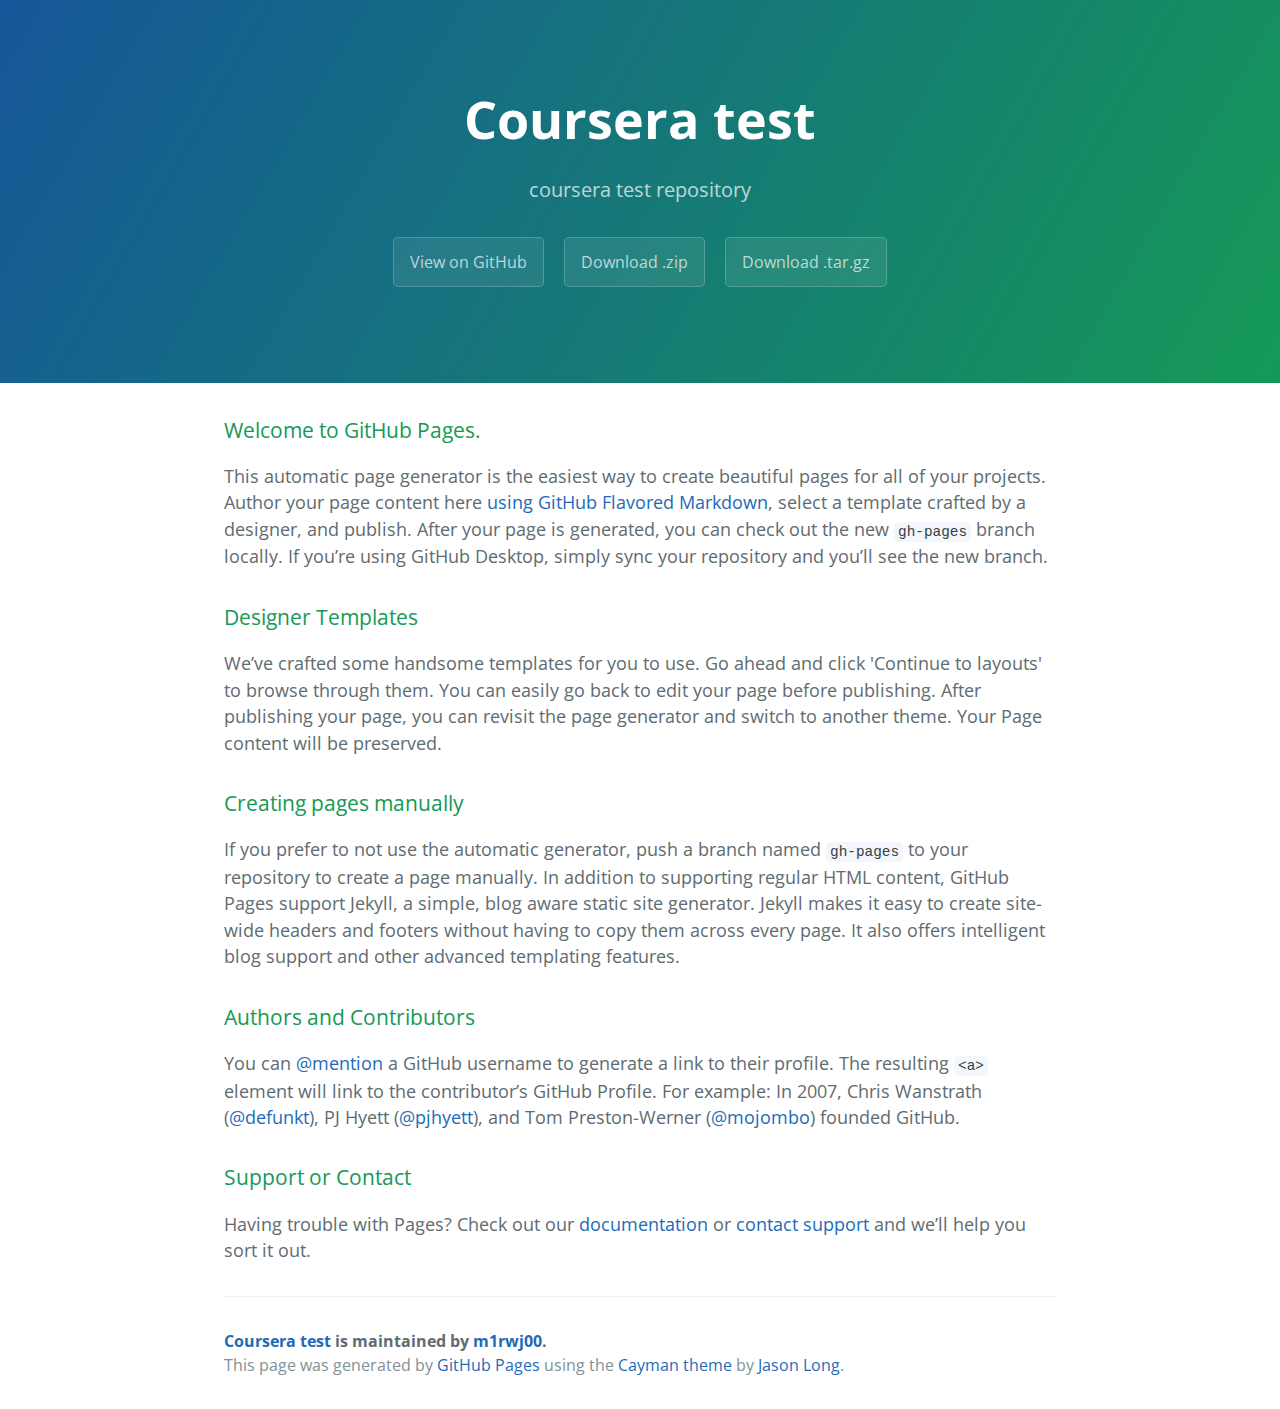
<file: index.html>
<!DOCTYPE html>
<html lang="en-us">
  <head>
    <meta charset="UTF-8">
    <title>Coursera test by m1rwj00</title>
    <meta name="viewport" content="width=device-width, initial-scale=1">
    <link rel="stylesheet" type="text/css" href="stylesheets/normalize.css" media="screen">
    <link href='https://fonts.googleapis.com/css?family=Open+Sans:400,700' rel='stylesheet' type='text/css'>
    <link rel="stylesheet" type="text/css" href="stylesheets/stylesheet.css" media="screen">
    <link rel="stylesheet" type="text/css" href="stylesheets/github-light.css" media="screen">
  </head>
  <body>
    <section class="page-header">
      <h1 class="project-name">Coursera test</h1>
      <h2 class="project-tagline">coursera test repository</h2>
      <a href="https://github.com/m1rwj00/coursera_test" class="btn">View on GitHub</a>
      <a href="https://github.com/m1rwj00/coursera_test/zipball/master" class="btn">Download .zip</a>
      <a href="https://github.com/m1rwj00/coursera_test/tarball/master" class="btn">Download .tar.gz</a>
    </section>

    <section class="main-content">
      <h3>
<a id="welcome-to-github-pages" class="anchor" href="#welcome-to-github-pages" aria-hidden="true"><span aria-hidden="true" class="octicon octicon-link"></span></a>Welcome to GitHub Pages.</h3>

<p>This automatic page generator is the easiest way to create beautiful pages for all of your projects. Author your page content here <a href="https://guides.github.com/features/mastering-markdown/">using GitHub Flavored Markdown</a>, select a template crafted by a designer, and publish. After your page is generated, you can check out the new <code>gh-pages</code> branch locally. If you’re using GitHub Desktop, simply sync your repository and you’ll see the new branch.</p>

<h3>
<a id="designer-templates" class="anchor" href="#designer-templates" aria-hidden="true"><span aria-hidden="true" class="octicon octicon-link"></span></a>Designer Templates</h3>

<p>We’ve crafted some handsome templates for you to use. Go ahead and click 'Continue to layouts' to browse through them. You can easily go back to edit your page before publishing. After publishing your page, you can revisit the page generator and switch to another theme. Your Page content will be preserved.</p>

<h3>
<a id="creating-pages-manually" class="anchor" href="#creating-pages-manually" aria-hidden="true"><span aria-hidden="true" class="octicon octicon-link"></span></a>Creating pages manually</h3>

<p>If you prefer to not use the automatic generator, push a branch named <code>gh-pages</code> to your repository to create a page manually. In addition to supporting regular HTML content, GitHub Pages support Jekyll, a simple, blog aware static site generator. Jekyll makes it easy to create site-wide headers and footers without having to copy them across every page. It also offers intelligent blog support and other advanced templating features.</p>

<h3>
<a id="authors-and-contributors" class="anchor" href="#authors-and-contributors" aria-hidden="true"><span aria-hidden="true" class="octicon octicon-link"></span></a>Authors and Contributors</h3>

<p>You can <a href="https://help.github.com/articles/basic-writing-and-formatting-syntax/#mentioning-users-and-teams" class="user-mention">@mention</a> a GitHub username to generate a link to their profile. The resulting <code>&lt;a&gt;</code> element will link to the contributor’s GitHub Profile. For example: In 2007, Chris Wanstrath (<a href="https://github.com/defunkt" class="user-mention">@defunkt</a>), PJ Hyett (<a href="https://github.com/pjhyett" class="user-mention">@pjhyett</a>), and Tom Preston-Werner (<a href="https://github.com/mojombo" class="user-mention">@mojombo</a>) founded GitHub.</p>

<h3>
<a id="support-or-contact" class="anchor" href="#support-or-contact" aria-hidden="true"><span aria-hidden="true" class="octicon octicon-link"></span></a>Support or Contact</h3>

<p>Having trouble with Pages? Check out our <a href="https://help.github.com/pages">documentation</a> or <a href="https://github.com/contact">contact support</a> and we’ll help you sort it out.</p>

      <footer class="site-footer">
        <span class="site-footer-owner"><a href="https://github.com/m1rwj00/coursera_test">Coursera test</a> is maintained by <a href="https://github.com/m1rwj00">m1rwj00</a>.</span>

        <span class="site-footer-credits">This page was generated by <a href="https://pages.github.com">GitHub Pages</a> using the <a href="https://github.com/jasonlong/cayman-theme">Cayman theme</a> by <a href="https://twitter.com/jasonlong">Jason Long</a>.</span>
      </footer>

    </section>

  
  </body>
</html>
</file>
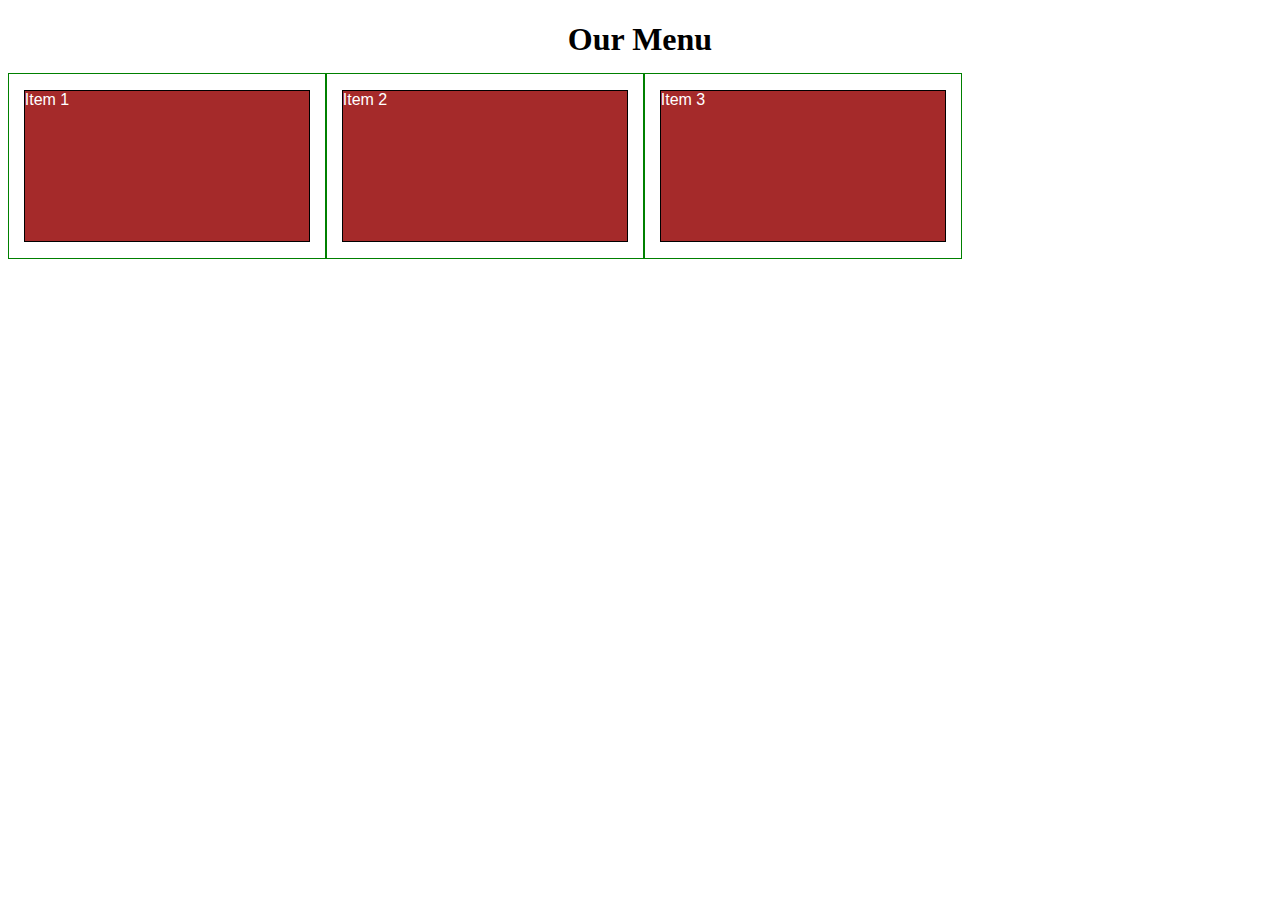
<file: site/mod2_sol/index.html>
<!DOCTYPE html>
<html>
<head>
<meta charset="utf-8">
<title>Module 2 HW</title>
<link rel="stylesheet" href="css/style.css">
</head>
<body>
<h1>Our Menu</h1>
<div class="row">
  <div class="col-lg-3 col-md-6"><p>Item 1</p></div>
  <div class="col-lg-3 col-md-6"><p>Item 2</p></div>
  <div class="col-lg-3 col-md-6"><p>Item 3</p></div>
</div>
</body>
</html>
</file>
<file: stylesheets/stylesheet.css>
* {
  box-sizing: border-box; }

body {
  padding: 0;
  margin: 0;
  font-family: "Open Sans", "Helvetica Neue", Helvetica, Arial, sans-serif;
  font-size: 16px;
  line-height: 1.5;
  color: #606c71; }

a {
  color: #1e6bb8;
  text-decoration: none; }
  a:hover {
    text-decoration: underline; }

.btn {
  display: inline-block;
  margin-bottom: 1rem;
  color: rgba(255, 255, 255, 0.7);
  background-color: rgba(255, 255, 255, 0.08);
  border-color: rgba(255, 255, 255, 0.2);
  border-style: solid;
  border-width: 1px;
  border-radius: 0.3rem;
  transition: color 0.2s, background-color 0.2s, border-color 0.2s; }
  .btn + .btn {
    margin-left: 1rem; }

.btn:hover {
  color: rgba(255, 255, 255, 0.8);
  text-decoration: none;
  background-color: rgba(255, 255, 255, 0.2);
  border-color: rgba(255, 255, 255, 0.3); }

@media screen and (min-width: 64em) {
  .btn {
    padding: 0.75rem 1rem; } }

@media screen and (min-width: 42em) and (max-width: 64em) {
  .btn {
    padding: 0.6rem 0.9rem;
    font-size: 0.9rem; } }

@media screen and (max-width: 42em) {
  .btn {
    display: block;
    width: 100%;
    padding: 0.75rem;
    font-size: 0.9rem; }
    .btn + .btn {
      margin-top: 1rem;
      margin-left: 0; } }

.page-header {
  color: #fff;
  text-align: center;
  background-color: #159957;
  background-image: linear-gradient(120deg, #155799, #159957); }

@media screen and (min-width: 64em) {
  .page-header {
    padding: 5rem 6rem; } }

@media screen and (min-width: 42em) and (max-width: 64em) {
  .page-header {
    padding: 3rem 4rem; } }

@media screen and (max-width: 42em) {
  .page-header {
    padding: 2rem 1rem; } }

.project-name {
  margin-top: 0;
  margin-bottom: 0.1rem; }

@media screen and (min-width: 64em) {
  .project-name {
    font-size: 3.25rem; } }

@media screen and (min-width: 42em) and (max-width: 64em) {
  .project-name {
    font-size: 2.25rem; } }

@media screen and (max-width: 42em) {
  .project-name {
    font-size: 1.75rem; } }

.project-tagline {
  margin-bottom: 2rem;
  font-weight: normal;
  opacity: 0.7; }

@media screen and (min-width: 64em) {
  .project-tagline {
    font-size: 1.25rem; } }

@media screen and (min-width: 42em) and (max-width: 64em) {
  .project-tagline {
    font-size: 1.15rem; } }

@media screen and (max-width: 42em) {
  .project-tagline {
    font-size: 1rem; } }

.main-content :first-child {
  margin-top: 0; }
.main-content img {
  max-width: 100%; }
.main-content h1, .main-content h2, .main-content h3, .main-content h4, .main-content h5, .main-content h6 {
  margin-top: 2rem;
  margin-bottom: 1rem;
  font-weight: normal;
  color: #159957; }
.main-content p {
  margin-bottom: 1em; }
.main-content code {
  padding: 2px 4px;
  font-family: Consolas, "Liberation Mono", Menlo, Courier, monospace;
  font-size: 0.9rem;
  color: #383e41;
  background-color: #f3f6fa;
  border-radius: 0.3rem; }
.main-content pre {
  padding: 0.8rem;
  margin-top: 0;
  margin-bottom: 1rem;
  font: 1rem Consolas, "Liberation Mono", Menlo, Courier, monospace;
  color: #567482;
  word-wrap: normal;
  background-color: #f3f6fa;
  border: solid 1px #dce6f0;
  border-radius: 0.3rem; }
  .main-content pre > code {
    padding: 0;
    margin: 0;
    font-size: 0.9rem;
    color: #567482;
    word-break: normal;
    white-space: pre;
    background: transparent;
    border: 0; }
.main-content .highlight {
  margin-bottom: 1rem; }
  .main-content .highlight pre {
    margin-bottom: 0;
    word-break: normal; }
.main-content .highlight pre, .main-content pre {
  padding: 0.8rem;
  overflow: auto;
  font-size: 0.9rem;
  line-height: 1.45;
  border-radius: 0.3rem; }
.main-content pre code, .main-content pre tt {
  display: inline;
  max-width: initial;
  padding: 0;
  margin: 0;
  overflow: initial;
  line-height: inherit;
  word-wrap: normal;
  background-color: transparent;
  border: 0; }
  .main-content pre code:before, .main-content pre code:after, .main-content pre tt:before, .main-content pre tt:after {
    content: normal; }
.main-content ul, .main-content ol {
  margin-top: 0; }
.main-content blockquote {
  padding: 0 1rem;
  margin-left: 0;
  color: #819198;
  border-left: 0.3rem solid #dce6f0; }
  .main-content blockquote > :first-child {
    margin-top: 0; }
  .main-content blockquote > :last-child {
    margin-bottom: 0; }
.main-content table {
  display: block;
  width: 100%;
  overflow: auto;
  word-break: normal;
  word-break: keep-all; }
  .main-content table th {
    font-weight: bold; }
  .main-content table th, .main-content table td {
    padding: 0.5rem 1rem;
    border: 1px solid #e9ebec; }
.main-content dl {
  padding: 0; }
  .main-content dl dt {
    padding: 0;
    margin-top: 1rem;
    font-size: 1rem;
    font-weight: bold; }
  .main-content dl dd {
    padding: 0;
    margin-bottom: 1rem; }
.main-content hr {
  height: 2px;
  padding: 0;
  margin: 1rem 0;
  background-color: #eff0f1;
  border: 0; }

@media screen and (min-width: 64em) {
  .main-content {
    max-width: 64rem;
    padding: 2rem 6rem;
    margin: 0 auto;
    font-size: 1.1rem; } }

@media screen and (min-width: 42em) and (max-width: 64em) {
  .main-content {
    padding: 2rem 4rem;
    font-size: 1.1rem; } }

@media screen and (max-width: 42em) {
  .main-content {
    padding: 2rem 1rem;
    font-size: 1rem; } }

.site-footer {
  padding-top: 2rem;
  margin-top: 2rem;
  border-top: solid 1px #eff0f1; }

.site-footer-owner {
  display: block;
  font-weight: bold; }

.site-footer-credits {
  color: #819198; }

@media screen and (min-width: 64em) {
  .site-footer {
    font-size: 1rem; } }

@media screen and (min-width: 42em) and (max-width: 64em) {
  .site-footer {
    font-size: 1rem; } }

@media screen and (max-width: 42em) {
  .site-footer {
    font-size: 0.9rem; } }
</file>
<file: stylesheets/github-light.css>
/*
The MIT License (MIT)

Copyright (c) 2016 GitHub, Inc.

Permission is hereby granted, free of charge, to any person obtaining a copy
of this software and associated documentation files (the "Software"), to deal
in the Software without restriction, including without limitation the rights
to use, copy, modify, merge, publish, distribute, sublicense, and/or sell
copies of the Software, and to permit persons to whom the Software is
furnished to do so, subject to the following conditions:

The above copyright notice and this permission notice shall be included in all
copies or substantial portions of the Software.

THE SOFTWARE IS PROVIDED "AS IS", WITHOUT WARRANTY OF ANY KIND, EXPRESS OR
IMPLIED, INCLUDING BUT NOT LIMITED TO THE WARRANTIES OF MERCHANTABILITY,
FITNESS FOR A PARTICULAR PURPOSE AND NONINFRINGEMENT. IN NO EVENT SHALL THE
AUTHORS OR COPYRIGHT HOLDERS BE LIABLE FOR ANY CLAIM, DAMAGES OR OTHER
LIABILITY, WHETHER IN AN ACTION OF CONTRACT, TORT OR OTHERWISE, ARISING FROM,
OUT OF OR IN CONNECTION WITH THE SOFTWARE OR THE USE OR OTHER DEALINGS IN THE
SOFTWARE.

*/

.pl-c /* comment */ {
  color: #969896;
}

.pl-c1 /* constant, variable.other.constant, support, meta.property-name, support.constant, support.variable, meta.module-reference, markup.raw, meta.diff.header */,
.pl-s .pl-v /* string variable */ {
  color: #0086b3;
}

.pl-e /* entity */,
.pl-en /* entity.name */ {
  color: #795da3;
}

.pl-smi /* variable.parameter.function, storage.modifier.package, storage.modifier.import, storage.type.java, variable.other */,
.pl-s .pl-s1 /* string source */ {
  color: #333;
}

.pl-ent /* entity.name.tag */ {
  color: #63a35c;
}

.pl-k /* keyword, storage, storage.type */ {
  color: #a71d5d;
}

.pl-s /* string */,
.pl-pds /* punctuation.definition.string, string.regexp.character-class */,
.pl-s .pl-pse .pl-s1 /* string punctuation.section.embedded source */,
.pl-sr /* string.regexp */,
.pl-sr .pl-cce /* string.regexp constant.character.escape */,
.pl-sr .pl-sre /* string.regexp source.ruby.embedded */,
.pl-sr .pl-sra /* string.regexp string.regexp.arbitrary-repitition */ {
  color: #183691;
}

.pl-v /* variable */ {
  color: #ed6a43;
}

.pl-id /* invalid.deprecated */ {
  color: #b52a1d;
}

.pl-ii /* invalid.illegal */ {
  color: #f8f8f8;
  background-color: #b52a1d;
}

.pl-sr .pl-cce /* string.regexp constant.character.escape */ {
  font-weight: bold;
  color: #63a35c;
}

.pl-ml /* markup.list */ {
  color: #693a17;
}

.pl-mh /* markup.heading */,
.pl-mh .pl-en /* markup.heading entity.name */,
.pl-ms /* meta.separator */ {
  font-weight: bold;
  color: #1d3e81;
}

.pl-mq /* markup.quote */ {
  color: #008080;
}

.pl-mi /* markup.italic */ {
  font-style: italic;
  color: #333;
}

.pl-mb /* markup.bold */ {
  font-weight: bold;
  color: #333;
}

.pl-md /* markup.deleted, meta.diff.header.from-file */ {
  color: #bd2c00;
  background-color: #ffecec;
}

.pl-mi1 /* markup.inserted, meta.diff.header.to-file */ {
  color: #55a532;
  background-color: #eaffea;
}

.pl-mdr /* meta.diff.range */ {
  font-weight: bold;
  color: #795da3;
}

.pl-mo /* meta.output */ {
  color: #1d3e81;
}
</file>
<file: site/mod2_sol/css/style.css>
<style>
/********** Base styles **********/
* {
  box-sizing: border-box;
}
h1 {
  text-align: center;
  margin-bottom: 15px;
}
p {
  border: 1px solid black;
  background-color: #A52A2A;
  width: 90%;
  height: 150px;
  margin-right: auto;
  margin-left: auto;
  font-family: Helvetica;
  color: white;
}
/* Simple Responsive Framework. */
.row {
  width: 100%;
}
/********** Large devices only **********/
@media (min-width: 992px) {
  .col-lg-1, .col-lg-2, .col-lg-3, .col-lg-4, .col-lg-5, .col-lg-6, .col-lg-7, .col-lg-8, .col-lg-9, .col-lg-10, .col-lg-11, .col-lg-12 {
    float: left;
    border: 1px solid green;
  }
  .col-lg-1 {
    width: 8.33%;
  }
  .col-lg-2 {
    width: 16.66%;
  }
  .col-lg-3 {
    width: 25%;
  }
  .col-lg-4 {
    width: 33.33%;
  }
  .col-lg-5 {
    width: 41.66%;
  }
  .col-lg-6 {
    width: 50%;
  }
  .col-lg-7 {
    width: 58.33%;
  }
  .col-lg-8 {
    width: 66.66%;
  }
  .col-lg-9 {
    width: 74.99%;
  }
  .col-lg-10 {
    width: 83.33%;
  }
  .col-lg-11 {
    width: 91.66%;
  }
  .col-lg-12 {
    width: 100%;
  }
}
/********** Medium devices only **********/
@media (min-width: 768px) and (max-width: 991px) {
  .col-md-1, .col-md-2, .col-md-3, .col-md-4, .col-md-5, .col-md-6, .col-md-7, .col-md-8, .col-md-9, .col-md-10, .col-md-11, .col-md-12 {
    float: left;
    border: 1px solid green;
  }
  .col-md-1 {
    width: 8.33%;
  }
  .col-md-2 {
    width: 16.66%;
  }
  .col-md-3 {
    width: 25%;
  }
  .col-md-4 {
    width: 33.33%;
  }
  .col-md-5 {
    width: 41.66%;
  }
  .col-md-6 {
    width: 50%;
  }
  .col-md-7 {
    width: 58.33%;
  }
  .col-md-8 {
    width: 66.66%;
  }
  .col-md-9 {
    width: 74.99%;
  }
  .col-md-10 {
    width: 83.33%;
  }
  .col-md-11 {
    width: 91.66%;
  }
  .col-md-12 {
    width: 100%;
  }
}
</style>
</file>
